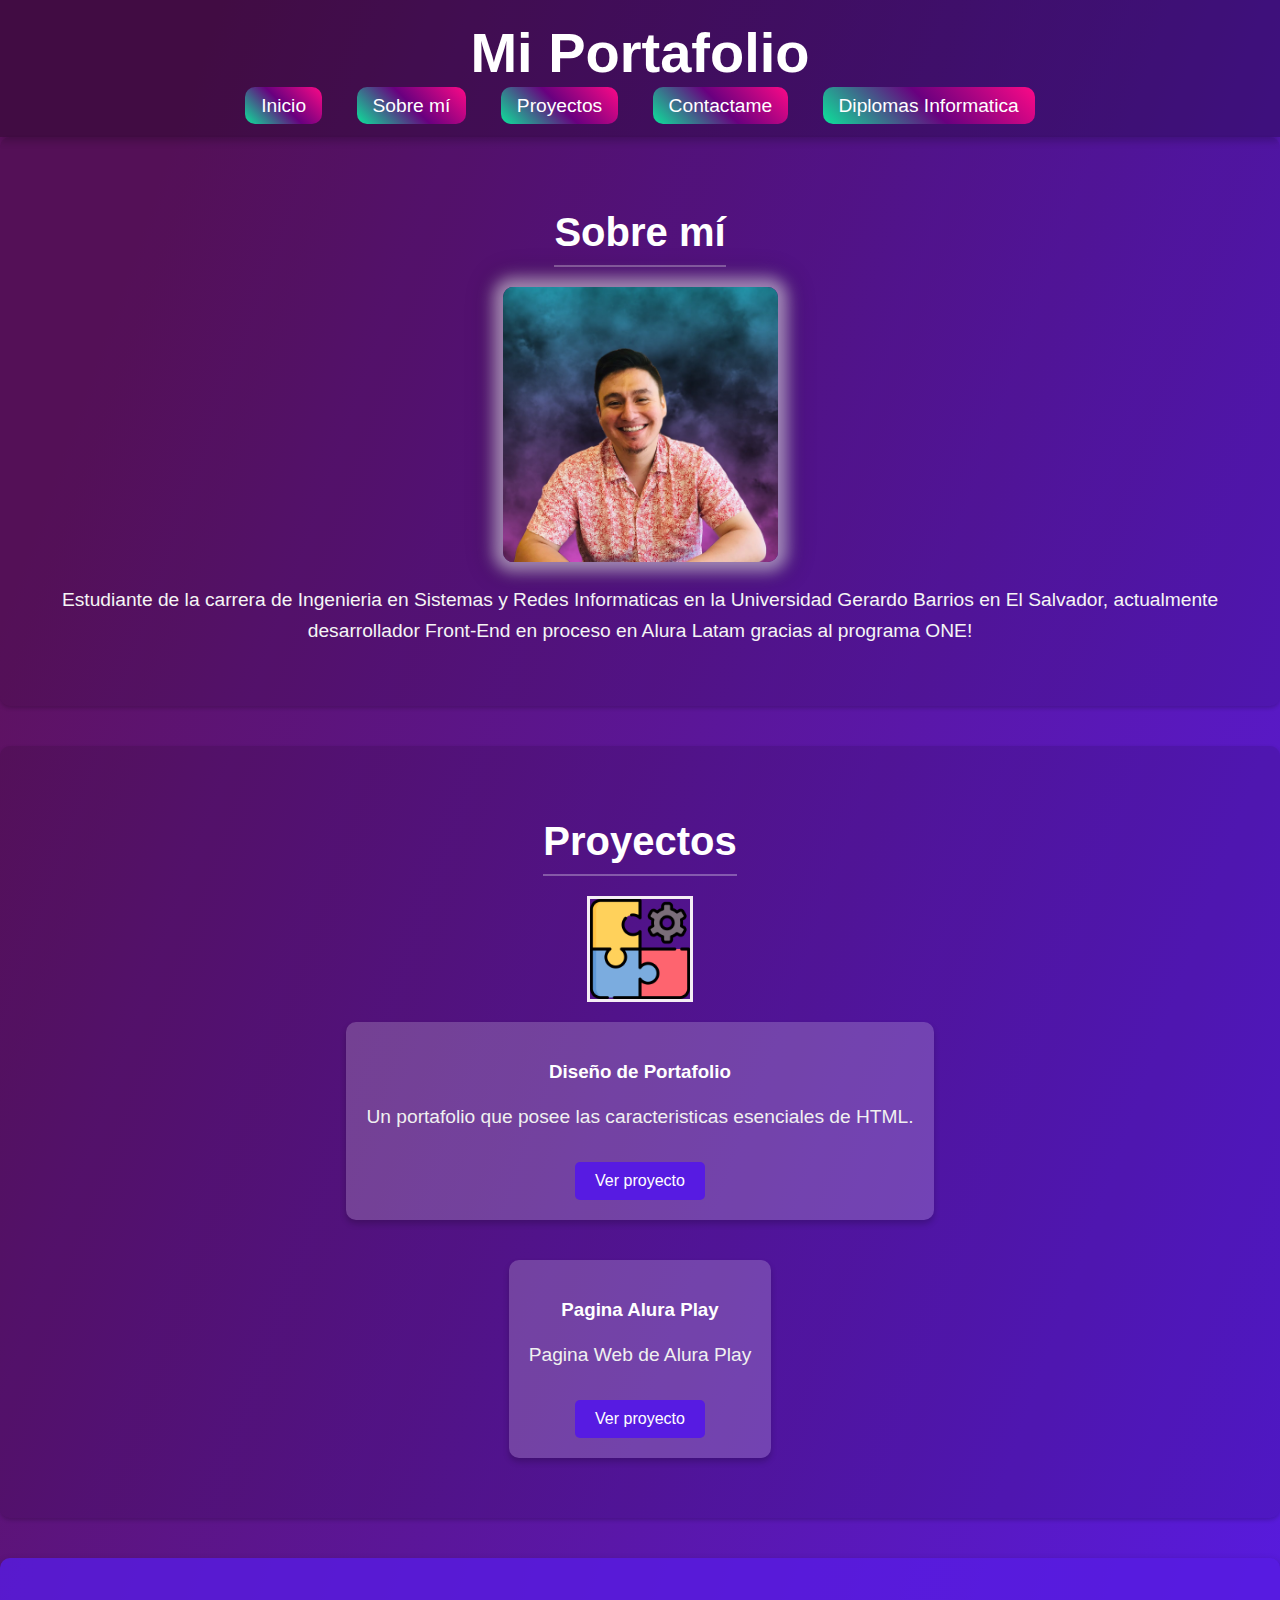
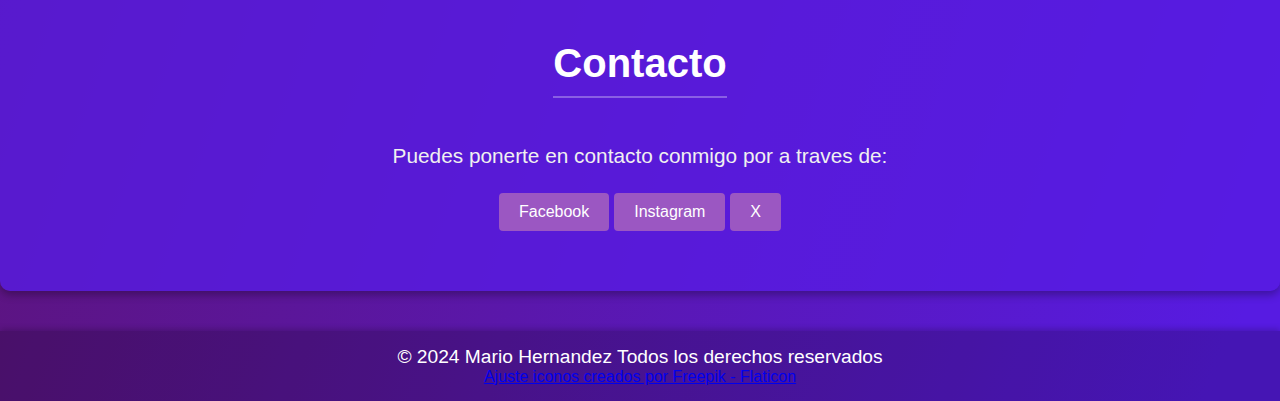
<file: index.html>
<!DOCTYPE html>
<html lang="es">
<head>
    <meta charset="UTF-8">
    <meta name="viewport" content="width=device-width, initial-scale=1.0">
    <title>Mi Portafolio</title>
    <link rel="stylesheet" href="css/style.css">
    
</head>
<body>
    <header>
        <h1>Mi Portafolio</h1>
        <nav>
            <ul>
                <li><a href="index.html">Inicio</a></li>
                <li><a href="sobre-mi.html">Sobre mí</a></li>
                <li><a href="proyectos.html">Proyectos</a></li>
                <li><a href="contacto.html">Contactame</a></li>
                <li><a href="informatica.html">Diplomas Informatica</a></li>
            </ul>
        </nav>
    </header>

    <main>
        <section id="sobre-mi" >
            <h2>Sobre mí</h2>
            <div class="sobre-me">
            <img src="imagenes/Picsart_24-12-09_15-48-58-784.jpg" alt="" class="mi-profile">
            <p>Estudiante de la carrera de Ingenieria en Sistemas y Redes Informaticas en la Universidad Gerardo Barrios en El Salvador, actualmente
                desarrollador Front-End en proceso en Alura Latam gracias al programa ONE!
            </p>
        </div>
        </section>

        <section id="proyectos" class="icono-proyecto">
            <h2>Proyectos</h2>
            <img src="imagenes/rompecabezas.png" alt="" class="icono-proyecto">
            <div class="proyecto">
                <h3>Diseño de Portafolio</h3>
                <p> Un portafolio que posee las caracteristicas esenciales de HTML.</p>
                <a href="https://rapsodaz4.github.io/portafolio-de-caracteristicas-html/index.html">Ver proyecto</a>
                
            </div>
            <div class="proyecto">
                <h3>Pagina Alura Play</h3>
                <p>Pagina Web de Alura Play</p>
                <a href="https://rapsodaz4.github.io/Aluraplay/">Ver proyecto</a>
                
            </div>
            </section>

        <section id="contacto">
            <h2>Contacto</h2>
            <p>Puedes ponerte en contacto conmigo por a traves de:</p>
             <div class="enlaces-con">
                <a href="https://www.facebook.com/">Facebook</a>
                <a href="https://www.instagram.com/">Instagram</a>
                <a href="https://x.com/">X</a> 
             </div>
            
        </section>
    </main>

    <footer>
        <p>&copy; 2024 Mario Hernandez Todos los derechos reservados</p>
        <a href="https://www.flaticon.es/iconos-gratis/ajuste" title="ajuste iconos">Ajuste iconos creados por Freepik - Flaticon</a>
    </footer>
</body>
</html>
</file>
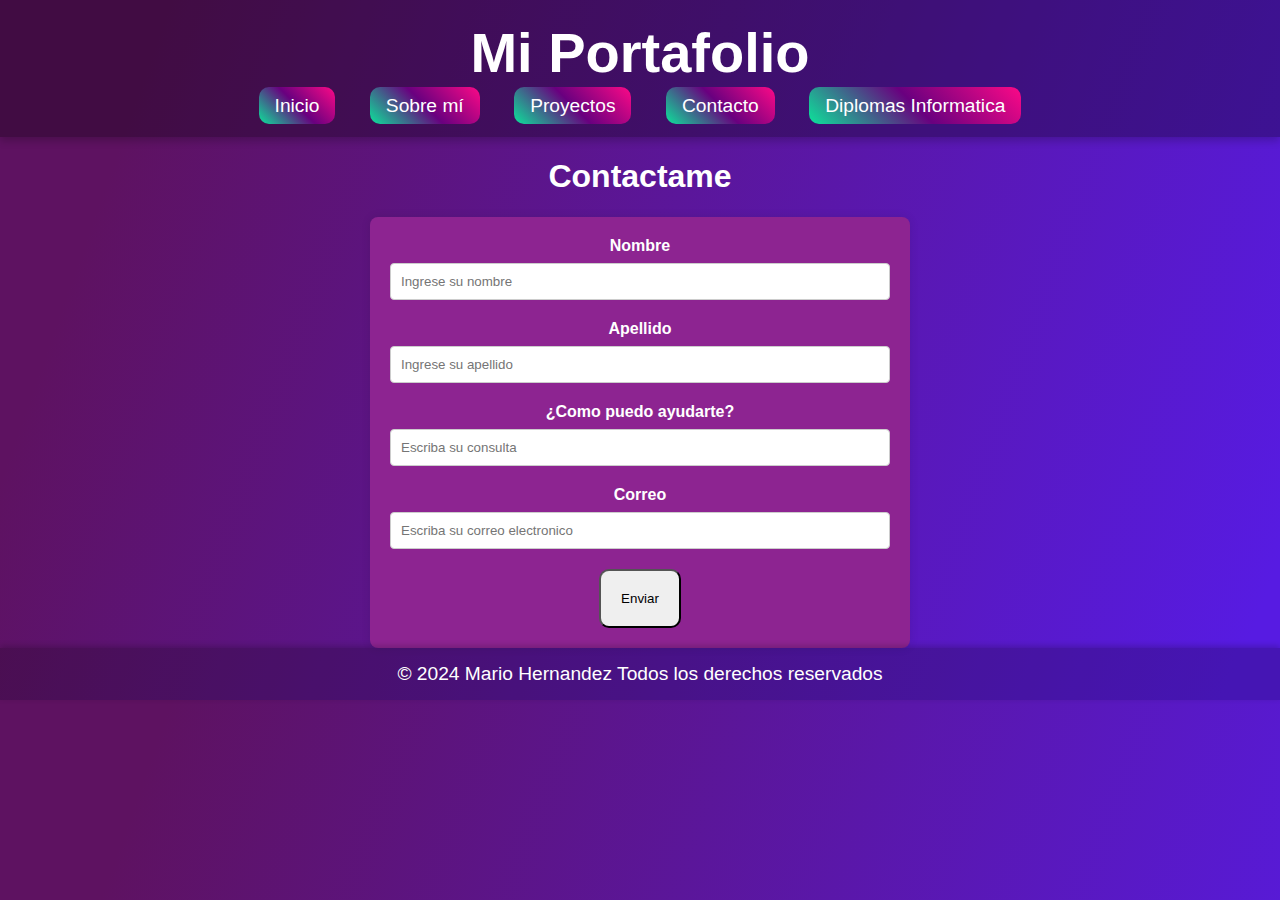
<file: contacto.html>
<!DOCTYPE html>
<html lang="es">
<head>
    <meta charset="UTF-8">
    <meta name="viewport" content="width=device-width, initial-scale=1.0">
    <title>Título de la página</title>
    <link rel="stylesheet" href="css/style.css">
</head>
<body>
    <header>
        <h1>Mi Portafolio</h1>
        <nav>
            <ul>
                <li><a href="index.html">Inicio</a></li>
                <li><a href="sobre-mi.html">Sobre mí</a></li>
                <li><a href="proyectos.html">Proyectos</a></li>
                <li><a href="contacto.html">Contacto</a></li>
                <li><a href="informatica.html">Diplomas Informatica</a></li>
            </ul>
        </nav>
    </header>

    <main>

        <h1>Contactame</h1>
        <form action="" class="form-contacto">
            <label for="">Nombre</label>
            <input type="text" placeholder="Ingrese su nombre">
            <label for="" >Apellido</label>
            <input type="text" placeholder="Ingrese su apellido">
            <label for="" >¿Como puedo ayudarte?</label>
            <input type="text" placeholder="Escriba su consulta">
            <label for="">Correo</label>
            <input type="text" placeholder="Escriba su correo electronico">

            <button class="button-enviar">
                Enviar
            </button>
        </form>
    </main>

    <footer>
        <p>&copy; 2024 Mario Hernandez Todos los derechos reservados</p>
    </footer>
</body>
</html>
</file>
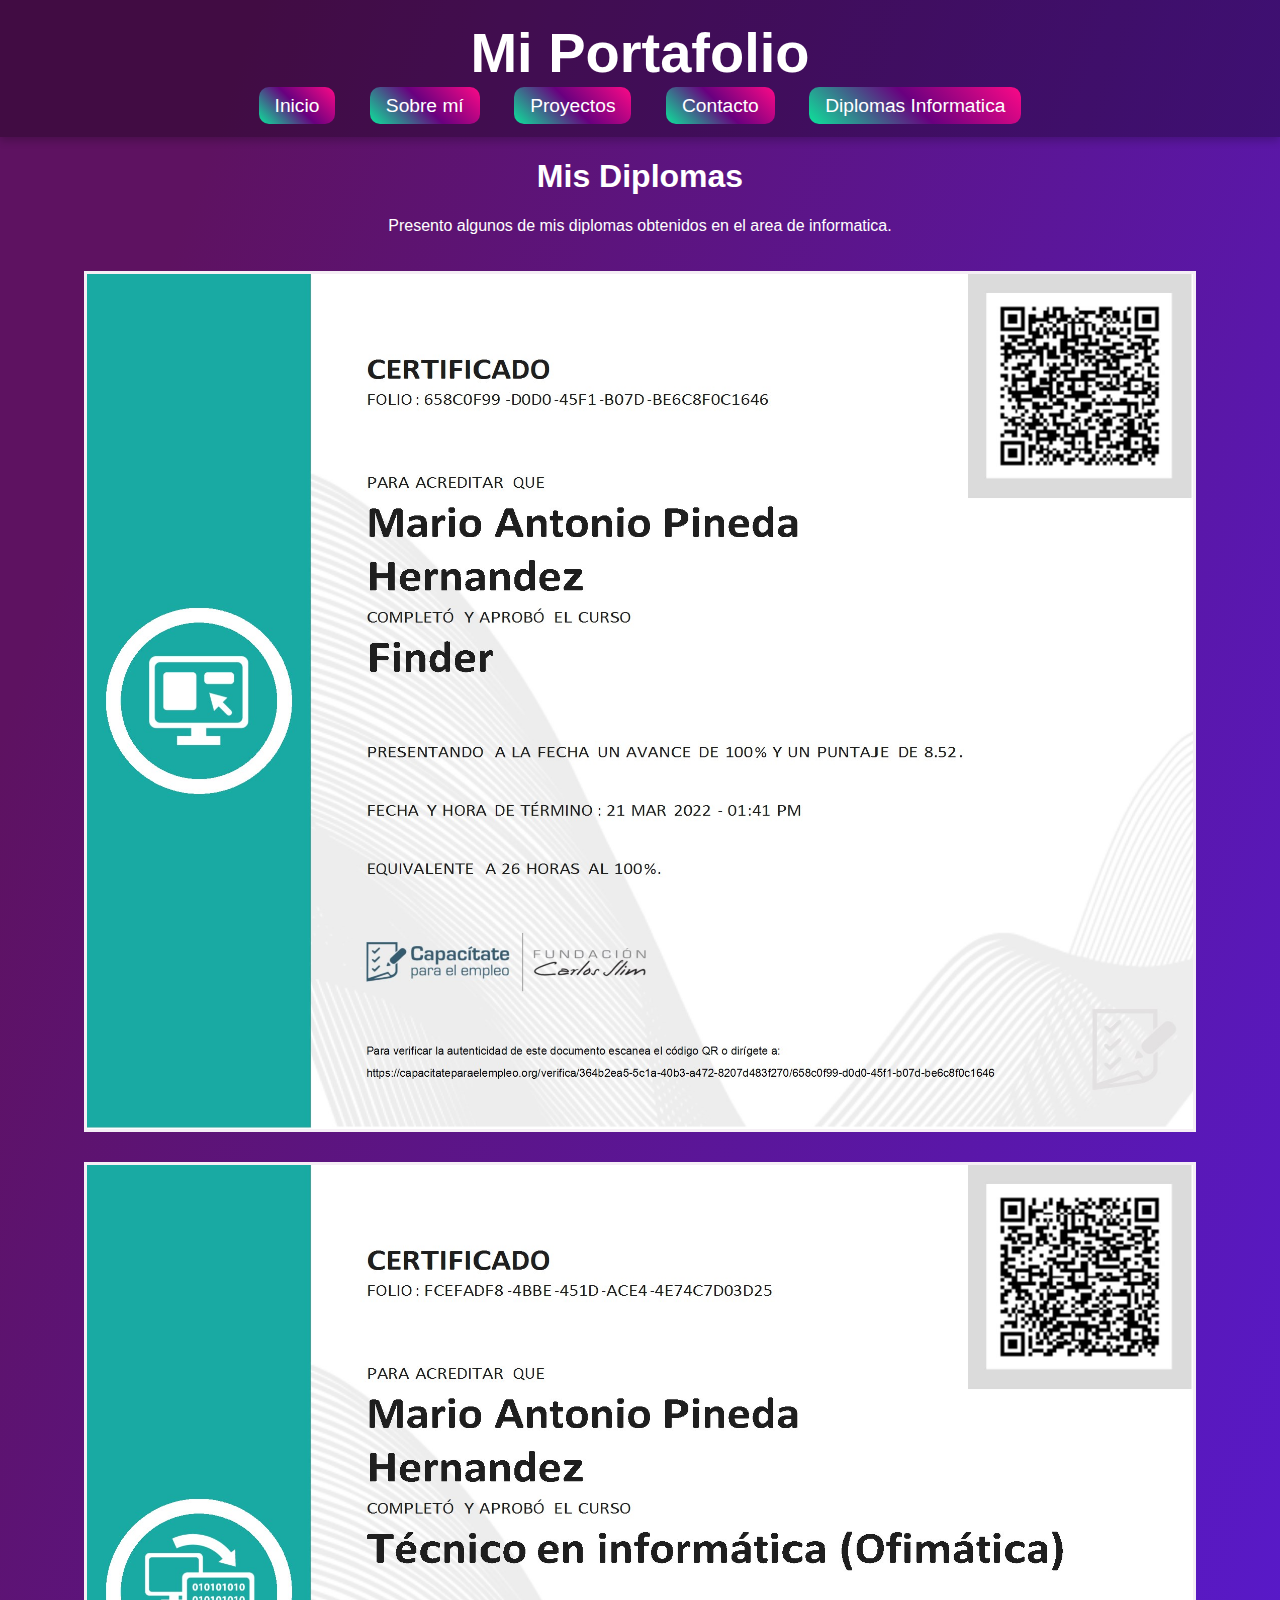
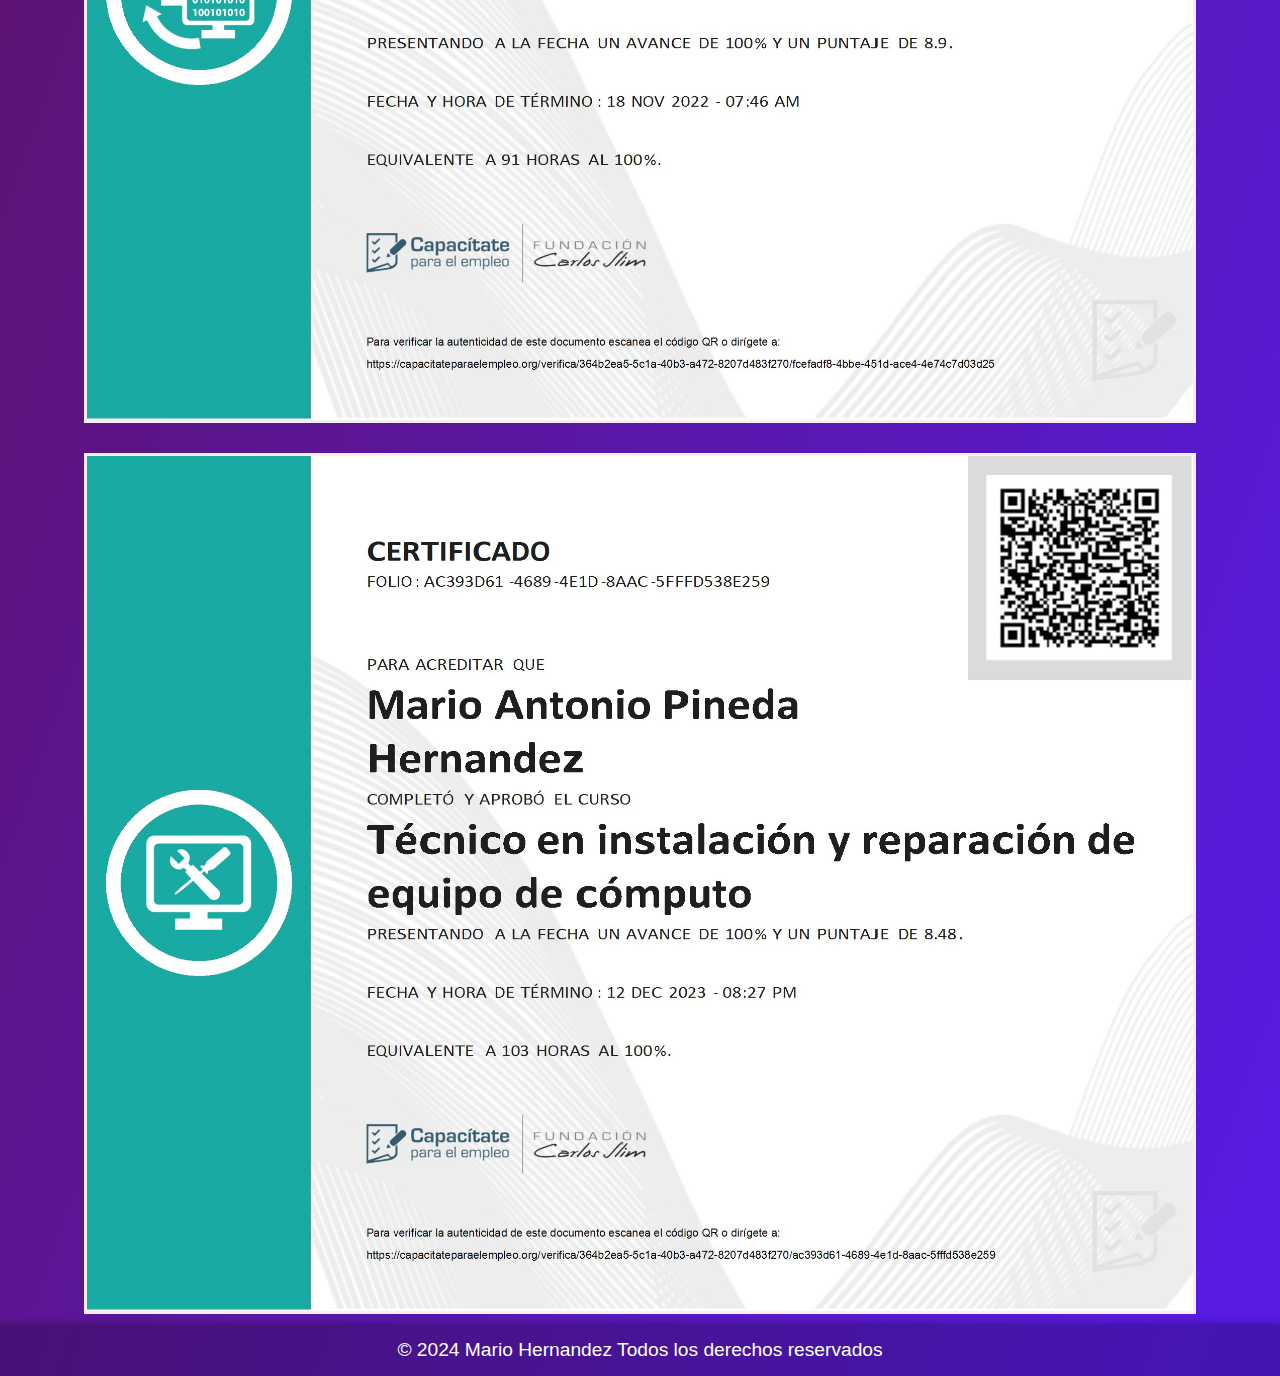
<file: informatica.html>
<!DOCTYPE html>
<html lang="es">
<head>
    <meta charset="UTF-8">
    <meta name="viewport" content="width=device-width, initial-scale=1.0">
    <title>Título de la página</title>
    <link rel="stylesheet" href="css/style.css">
</head>
<body>
    <header>
        <h1>Mi Portafolio</h1>
        <nav>
            <ul>
                <li><a href="index.html">Inicio</a></li>
                <li><a href="sobre-mi.html">Sobre mí</a></li>
                <li><a href="proyectos.html">Proyectos</a></li>
                <li><a href="contacto.html">Contacto</a></li>
                <li><a href="informatica.html">Diplomas Informatica</a></li>
            </ul>
        </nav>
    </header>

    <h1>Mis Diplomas</h1>
    <p>Presento algunos de mis diplomas obtenidos en el area de informatica.</p>

    <main class="diplo">
        <img src="diplomas informatica/FINDER.jpeg" alt=""  class="diplomas1">
        <img src="diplomas informatica/OFIMATICA.jpeg" alt="" class="diplomas2">
        <img src="diplomas informatica/REPARACIION.jpeg" alt="" class="diplomas3">
        
    </main>

    <footer>
        <p>&copy; 2024 Mario Hernandez Todos los derechos reservados</p>
    </footer>
</body>
</html>
</file>
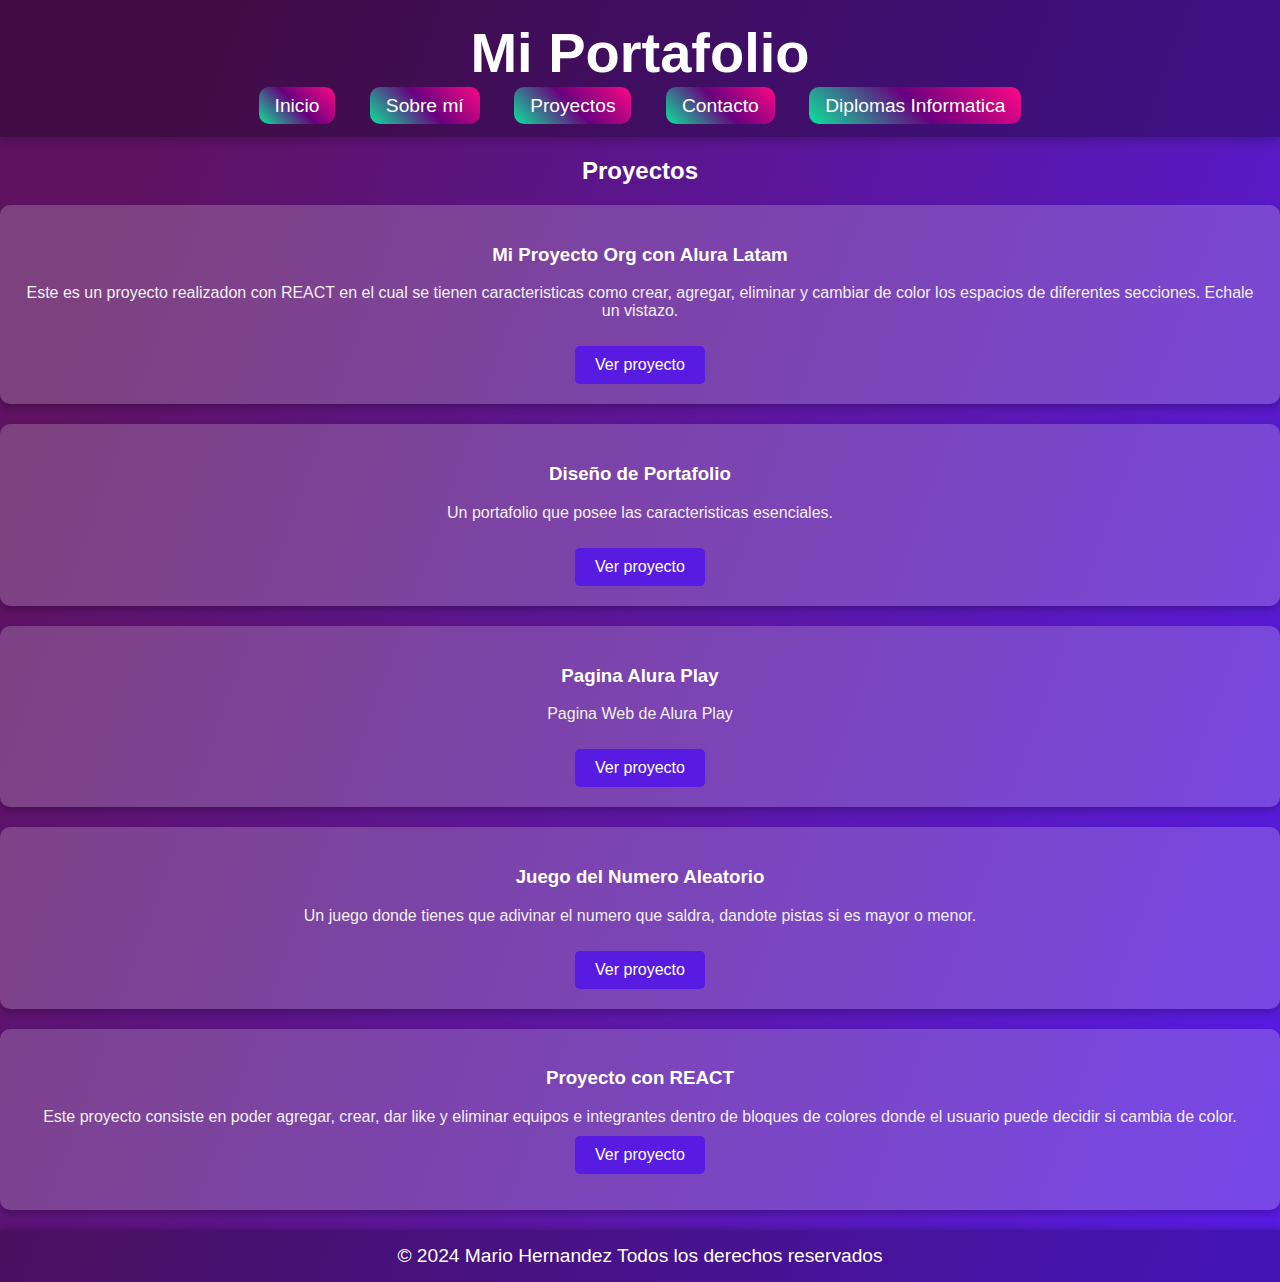
<file: proyectos.html>
<!DOCTYPE html>
<html lang="es">
<head>
    <meta charset="UTF-8">
    <meta name="viewport" content="width=device-width, initial-scale=1.0">
    <title>Título de la página</title>
    <link rel="stylesheet" href="css/style.css">
</head>
<body>
    <header>
        <h1>Mi Portafolio</h1>
        <nav>
            <ul>
                <li><a href="index.html">Inicio</a></li>
                <li><a href="sobre-mi.html">Sobre mí</a></li>
                <li><a href="proyectos.html">Proyectos</a></li>
                <li><a href="contacto.html">Contacto</a></li>
                <li><a href="informatica.html">Diplomas Informatica</a></li>
            </ul>
        </nav>
    </header>

    <main>
        <h2>Proyectos</h2>

             <div class="proyecto">
                <h3>Mi Proyecto Org con Alura Latam</h3>
                <p>Este es un proyecto realizadon con REACT en el cual se tienen caracteristicas como crear, agregar, eliminar
                    y cambiar de color los espacios de diferentes secciones. Echale un vistazo. 
                </p>
                <a href="https://org-ten-zeta.vercel.app/">Ver proyecto</a>
             </div>

            <div class="proyecto">
                <h3>Diseño de Portafolio</h3>
                <p> Un portafolio que posee las caracteristicas esenciales.</p>
                <a href="https://rapsodaz4.github.io/portafolio-de-caracteristicas-html/index.html">Ver proyecto</a>
            </div>
            <div class="proyecto">
                <h3>Pagina Alura Play</h3>
                <p>Pagina Web de Alura Play</p>
                <a href="https://rapsodaz4.github.io/Aluraplay/">Ver proyecto</a>
            </div>
            <div class="proyecto">
                <h3>Juego del Numero Aleatorio</h3>
                <p>Un juego donde tienes que adivinar el numero que saldra, dandote pistas si es mayor o menor.</p>
                <a href=" https://rapsodaz4.github.io/JUEGO-DEL-NUMERO-ALEATORIO/">Ver proyecto</a>
            </div>
            <div class="proyecto">
                <h3>Proyecto con REACT</h3>
                <p>Este proyecto consiste en poder agregar, crear, dar like y eliminar equipos e 
                    integrantes dentro de bloques de colores donde el usuario puede decidir si cambia de color.
                    <a href="https://org-ten-zeta.vercel.app/"> Ver proyecto</a> 

                </p>
            </div>
    </main>
   
    <footer>
        <p>&copy; 2024 Mario Hernandez Todos los derechos reservados</p>
    </footer>
</body>
</html>
</file>
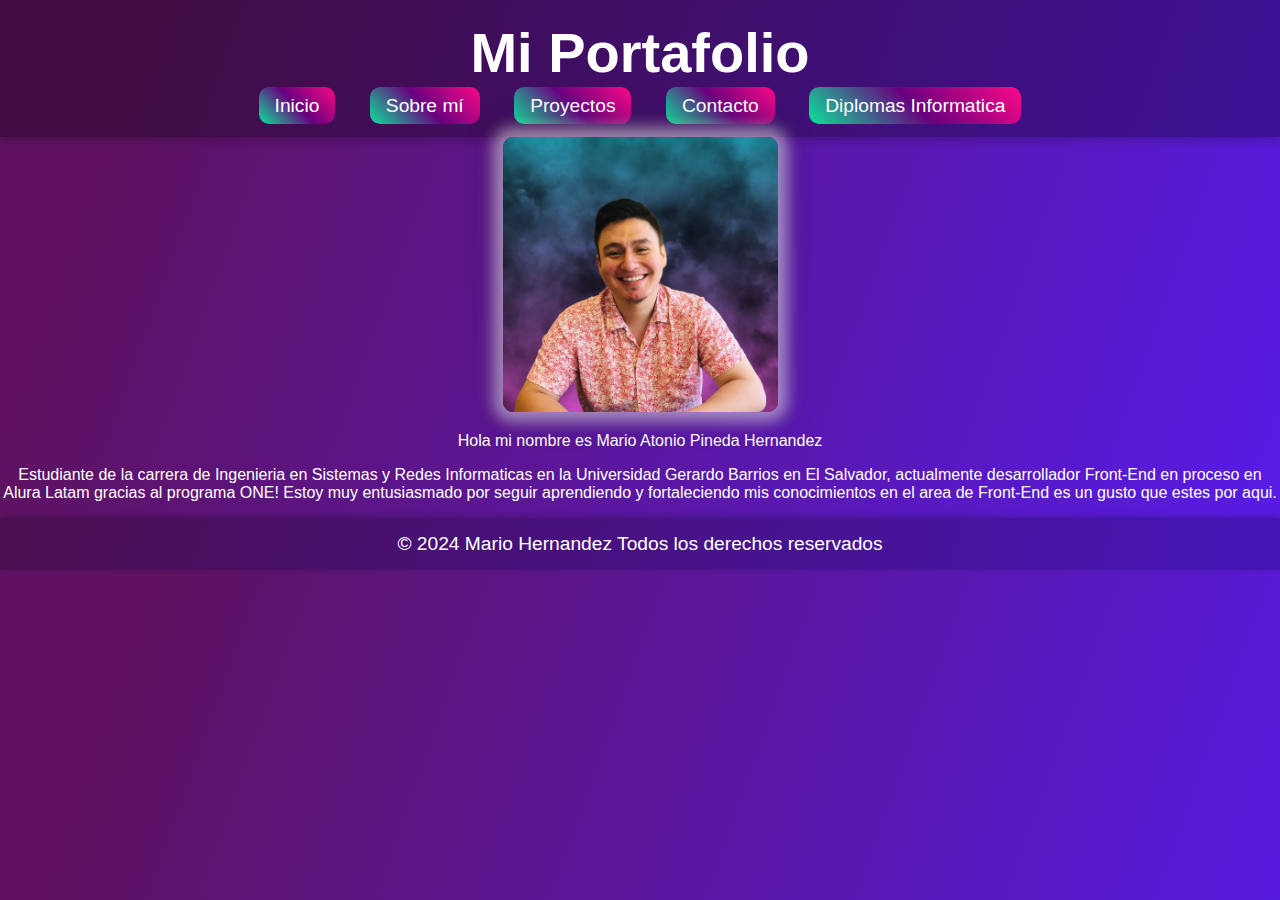
<file: sobre-mi.html>
<!DOCTYPE html>
<html lang="es">
<head>
    <meta charset="UTF-8">
    <meta name="viewport" content="width=device-width, initial-scale=1.0">
    <title>Título de la página</title>
    <link rel="stylesheet" href="css/style.css">
</head>
<body>
    <header>
        <h1>Mi Portafolio</h1>
        <nav>
            <ul>
                <li><a href="index.html">Inicio</a></li>
                <li><a href="sobre-mi.html">Sobre mí</a></li>
                <li><a href="proyectos.html">Proyectos</a></li>
                <li><a href="contacto.html">Contacto</a></li>
                <li><a href="informatica.html">Diplomas Informatica</a></li>
            </ul>
        </nav>
    </header>

    <main>
        <img src="imagenes/Picsart_24-12-09_15-48-58-784.jpg" alt="" class="mi-profile">
        <p>Hola mi nombre es Mario Atonio Pineda Hernandez</p>
        <p>Estudiante de la carrera de Ingenieria en Sistemas y Redes Informaticas 
            en la Universidad Gerardo Barrios en El Salvador, 
            actualmente desarrollador Front-End en proceso en Alura Latam gracias al programa ONE! 
            Estoy muy entusiasmado por seguir aprendiendo y fortaleciendo mis conocimientos en el area de Front-End
            es un gusto que estes por aqui. 
        </p>
    </main>

    <footer>
        <p>&copy; 2024 Mario Hernandez Todos los derechos reservados</p>
    </footer>
</body>
</html>
</file>
<file: css/style.css>
body {
    background-image: linear-gradient( 109.6deg,  rgb(185, 40, 190) 11.2%, rgba(87,27,226,1) 96.7% );
}

/* Diseño general */
body {
    background-image: linear-gradient(109.6deg, rgb(94, 18, 97) 11.2%, rgba(87,27,226,1) 96.7%);
    font-family: 'Arial', sans-serif;
    margin: 0;
    padding: 0;
    color: #fff;
    text-align: center;
}

/* Encabezado */
header {
    background-color: rgba(0, 0, 0, 0.3);
    padding: 20px 0;
    box-shadow: 0px 4px 8px rgba(0, 0, 0, 0.2);
}

header h1 {
    margin: 0;
    font-size: 3em;
    font-weight: bold;
}

nav ul {
    list-style: none;
    padding: 0;
    margin: 10px 0 0 0;
}

nav ul li {
    display: inline;
    margin: 0 15px;
}

nav ul li a {
    color: #fff;
    text-decoration: none;
    font-size: 1.2em;
    padding: 8px 16px;
    transition: background-color 0.6s ease-in-out;
    background: linear-gradient(45deg, #0ce39a, #69007f, #fc0987);
    border-radius: 10px;
}

nav ul li a:hover {
   /*background-color: rgba(255, 255, 255, 0.2);*/
    border-radius: 5px;
    box-shadow: 0 0 15px 10px rgba(255, 255, 255, 0.5), 
              0 0 25px 15px rgba(0, 0, 0, 0.2); /* Resplandor blanco y sombra */
}


/* Secciones principales */
main section {
    padding: 40px 20px;
    margin-bottom: 40px;
    background-color: rgba(0, 0, 0, 0.1);
    border-radius: 10px;
    box-shadow: 0px 2px 4px rgba(0, 0, 0, 0.2);
}

main section h2 {
    font-size: 2.5em;
    margin-bottom: 20px;
    color: #fff;
    border-bottom: 2px solid rgba(255, 255, 255, 0.3);
    display: inline-block;
    padding-bottom: 10px;
}

main section p {
    font-size: 1.2em;
    line-height: 1.6em;
    color: #f5f5f5;
}

.proyecto {
    background-color: rgba(255, 255, 255, 0.2);
    padding: 20px;
    border-radius: 10px;
    margin: 20px 0;
    box-shadow: 0px 4px 6px rgba(0, 0, 0, 0.2);
    display: block;
    flex-direction: row; /* Alinear elementos horizontalmente */
    justify-content: space-between; /* Distribuir espacio uniformemente */
    align-items: center; /* Alinear elementos verticalmente al centro */
}

.proyecto h3 {
    color: #fff;
}

.proyecto p {
    color: #f0f0f0;
}

.proyecto a {
    display: inline-block;
    margin-top: 10px;
    padding: 10px 20px;
    background-color: #571be2;
    color: #fff;
    text-decoration: none;
    border-radius: 5px;
    transition: background-color 0.3s ease;
}

.proyecto a:hover {
    background-color: #e46be8;
}

/*ICONO PROYECTO*/

.icono-proyecto{
    display: flex;
    flex-direction: column;
    align-items: center;
}

/* Sección de contacto */
#contacto {
    background-color: rgba(87, 27, 226, 0.8);
    padding: 50px 20px;
    border-radius: 10px;
    box-shadow: 0px 4px 8px rgba(0, 0, 0, 0.3);
}

#contacto p {
    color: #f0f0f0;
    font-size: 1.3em;
}


.sobre-me{
    display: block;
}


/*CONFIGURACION DE IMAGEN DE PERFIL*/

.mi-profile{
    position: relative;
  width: 190px;
  height: 254px;
  color: #fff;
  transition: 0.5s;
  cursor: pointer;
  border-radius: 12px;

  width: 300px;
  height: auto;
  border-radius: 10px; /*BORDES REDONDEADOS PAI*/
  box-shadow: 0 0 15px 10px rgba(255, 255, 255, 0.5), 
              0 0 25px 15px rgba(0, 0, 0, 0.2); /* Resplandor blanco y sombra */
}

.mi-profile:hover{
    transform: translateY(-20px);
   
    
}


/*----------------------------CONFIGURACION DE PAGINA CONTACTO---------------------*/


.form-contacto {
    max-width: 500px; /* Ajusta el ancho máximo del formulario */
    margin: 0 auto; /* Centra el formulario en la página */
    padding: 20px;
    background-color: #8d2491; /* Color de fondo */
    border-radius: 8px; /* Bordes redondeados */
    box-shadow: 0 0 10px rgba(0, 0, 0, 0.1); /* Sombra */
    margin-top: 20px;
}

.form-contacto label {
    display: block; /* Asegura que las etiquetas ocupen toda la línea */
    margin-bottom: 8px; /* Espacio debajo de las etiquetas */
    font-weight: bold; /* Negrita en las etiquetas */
}

.form-contacto input[type="text"] {
    width: 100%; /* Hace que los inputs ocupen todo el ancho disponible */
    padding: 10px;
    margin-bottom: 20px; /* Espacio entre inputs */
    border: 1px solid #ccc; /* Borde gris claro */
    border-radius: 4px; /* Bordes redondeados */
    box-sizing: border-box; /* Asegura que el padding no aumente el ancho total */
}

.form-contacto input[type="text"]:focus {
    border-color: #007BFF; /* Cambia el color del borde al enfocar */
    box-shadow: 0 0 5px rgba(0, 123, 255, 0.5); /* Sombra en el borde al enfocar */
    outline: none; /* Elimina el borde exterior de enfoque predeterminado */
}

.button-enviar{
    padding: 20px;
    border-radius: 10px;
}

.button-enviar:hover{
    background-color: #eb38f1;
    transition-duration: 0.4s;
    color: white;
}

/*SECCION CONTACTO EN PAGINA DE INICIO-----------------------------------------------*/

.enlaces-con { 
    display: flex; 
    flex-direction: inherit;
    gap: 5px;
    justify-content: center;
    /* Opcional: alinear a la izquierda */ } 
.enlaces-con a { 
    display: inline-block; 
    padding: 10px 20px; 
    margin-bottom: 10px; /* Espacio entre los botones */ 
    font-size: 16px; color: #fff; 
    background-color: #9b57c2;
     text-decoration: none; 
     border-radius: 4px; 
     transition: background-color 0.3s; 
    } 
    .enlaces-con a:hover { 
        background-color: #e8eff7;
        color: #69007f;
     }









/* Pie de página -------------------------------------------------------- */
footer {
    background-color: rgba(0, 0, 0, 0.2);
    padding: 15px 0;
    box-shadow: 0px -2px 6px rgba(0, 0, 0, 0.2);
}

footer p {
    margin: 0;
    font-size: 1.1em;
    color: #fff;
}


.mi-profile{
    width: 275px;
    height: 275px;
    border: none;
    
}

img {
    border: solid;
    border-color: #f5eef5;
    
    height: 100px;
}

section div .img2{
    height: 100px;
}

.diplo {
    display: flex;
    flex-direction: column; /* Esto alinea las imágenes en una columna */
    align-items: center; /* Esto centra las imágenes horizontalmente */
    
  }
  
  .diplomas1, .diplomas2, .diplomas3 {
    margin-bottom: 10px; /* Espacio entre las imágenes */
    height: 95vh;
    margin-top: 20px;
  }
  


  /*----------------MEDIA     QUERYES SOBRE RESPONSIVIDAD-------------------*/

  /* Estilos para móviles (pantallas de hasta 768px de ancho) */
@media (max-width: 768px) {
    header h1 {
        font-size: 2em; /* Reduce el tamaño del título */
    }

    nav ul {
        flex-direction: column; /* Cambia los enlaces a una columna */
        gap: 10px;
    }

    nav ul li {
        display: block;
        margin: 10px 0; /* Añade espacio entre enlaces */
    }

    .sobre-me {
        text-align: center;
    }

    .mi-profile {
        width: 200px; /* Ajusta el tamaño de la imagen */
        height: auto;
    }

    .proyecto {
        flex-direction: column; /* Cambia a diseño vertical */
        text-align: center;
    }

    .proyecto img {
        width: 100%;
        height: auto;
    }

    .enlaces-con {
        flex-direction: column; /* Cambia los enlaces de contacto a columna */
        gap: 10px;
    }

    footer p {
        font-size: 0.9em;
    }
}

/* Estilos para tablets (pantallas de hasta 1024px de ancho) */
@media (max-width: 1024px) {
    header h1 {
        font-size: 2.5em; /* Ajusta ligeramente el tamaño del título */
    }

    .sobre-me {
        gap: 15px;
        flex-wrap: wrap; /* Permite que los elementos se ajusten */
    }

    .proyecto {
        flex-direction: column; /* Cambia a diseño vertical */
        align-items: center;
    }

    .proyecto img {
        width: 80%; /* Reduce ligeramente el tamaño de la imagen */
    }

    .enlaces-con a {
        font-size: 1em; /* Ajusta el tamaño del texto de los enlaces */
    }

    footer {
        padding: 10px;
    }
}

/* Estilos para pantallas grandes (PC, más de 1024px de ancho) */
@media (min-width: 1025px) {
    header h1 {
        font-size: 3.5em; /* Maximiza el título en pantallas grandes */
    }

    .proyecto {
        flex-direction: row; /* Mantén el diseño horizontal */
    }

    .proyecto img {
        width: 50%; /* Ajusta las imágenes proporcionalmente */
    }

    .mi-profile {
        width: 275px;
        height: 275px;
    }

    footer p {
        font-size: 1.2em;
    }
}
</file>
